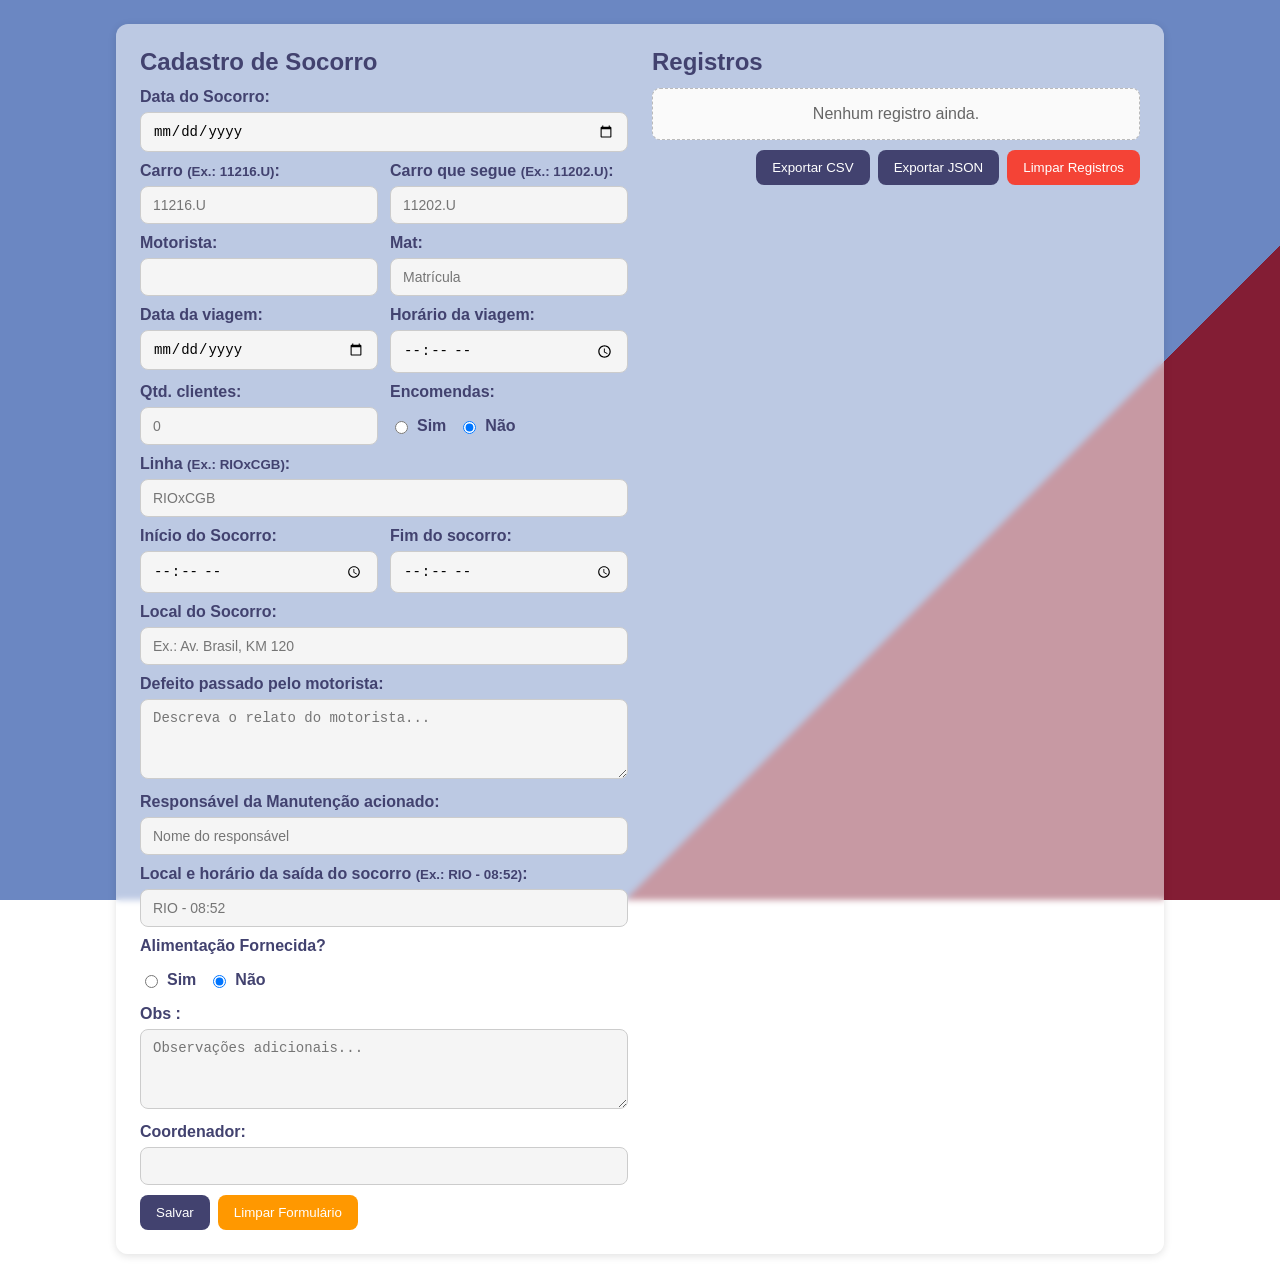
<file: exemploOcorrencias.html>
<!DOCTYPE html>
<html lang="pt-BR">
<head>
  <meta charset="utf-8" />
  <meta name="viewport" content="width=device-width, initial-scale=1" />
  <title>Formulário de Socorros v2.3</title>
  <style>
    :root{
      --primary:#42426F;
      --primary-hover:#303050;
      --danger:#f44336;
      --warning:#ff9800;
      --copy-done:#9ec6b8;
      --text:#222;
      --muted:#666;
    }
    body{
      font-family: Arial, sans-serif;
      color: var(--text);
      margin: 0;
      background: linear-gradient(135deg, #6B87C2 70%, #F8C01A 20%, #831D34 10%) fixed bottom center / cover no-repeat;
    }
    .container{
      display:flex;
      gap:24px;
      max-width: 1000px;
      margin: 24px auto;
      background-color: rgba(255,255,255,0.55);
      border-radius: 12px;
      padding: 24px;
      box-shadow: 0 2px 8px rgba(0,0,0,0.12);
      backdrop-filter: blur(3px);
    }
    form{ flex:1; min-width: 300px; }
    .report-container{ flex:1; min-width: 300px; }

    h2{ color: var(--primary); margin: 0 0 12px; }

    label{
      display:block;
      margin: 10px 0 6px;
      color: var(--primary);
      font-weight: 600;
    }
    input[type="text"], input[type="number"], input[type="date"], input[type="time"], textarea, select{
      width: 100%;
      padding: 10px 12px;
      border: 1px solid #ccc;
      border-radius: 8px;
      background-color: #f5f5f5;
      transition: border-color .2s ease;
      font-size: 14px;
      box-sizing: border-box;
    }
    input:focus, textarea:focus, select:focus{
      outline: none; border-color: var(--primary); background-color: #fff;
    }
    textarea{ min-height: 80px; resize: vertical; }

    .row{ display:grid; grid-template-columns: 1fr 1fr; gap: 12px; }
    .row-3{ display:grid; grid-template-columns: 1fr 1fr 1fr; gap: 12px; }

    .radio-group{ display:flex; gap: 12px; align-items:center; }
    .radio-item{ display:flex; gap:6px; align-items:center; }

    .actions{ display:flex; flex-wrap:wrap; gap:8px; margin-top: 10px; }
    .btn{
      display:inline-block; padding:10px 16px; border:none; border-radius:8px;
      color:#fff; background:var(--primary); cursor:pointer;
      transition: transform .04s ease, filter .2s ease, background-color .2s ease;
    }
    .btn:active{ transform: translateY(1px); }
    .btn-primary{ background:var(--primary); }
    .btn-primary:hover{ background:var(--primary-hover); }
    .btn-warning{ background:var(--warning); }
    .btn-warning:hover{ filter:brightness(.95); }
    .btn-danger{ background:var(--danger); }
    .btn-danger:hover{ filter:brightness(.95); }
    .btn-copy{ background:var(--primary); }
    .btn-copy:hover{ filter:brightness(.95); }
    .btn-copy.copied{ background: var(--copy-done); color:#083b2e; }

    .report-entry{
      background:#fff; border:1px solid #e6e6e6; border-radius:10px;
      padding:12px 12px 10px; margin-bottom:12px;
      box-shadow: 0 1px 4px rgba(0,0,0,0.05);
    }
    .report-entry p{ margin:6px 0; font-size:14px; line-height:1.35; word-break: break-word; }
    .report-entry strong{ font-weight:700; }

    .empty-state{
      text-align:center; color: var(--muted); padding:16px;
      border:1px dashed #bbb; border-radius:8px; background:#fafafa;
    }
    .toolbar{ display:flex; gap:8px; margin-top:10px; justify-content:flex-end; }

    @media (max-width: 900px){
      .container{ flex-direction:column; }
      .row, .row-3{ grid-template-columns: 1fr; }
    }
  </style>
</head>
<body>
  <div class="container">
    <form id="socorroForm" autocomplete="off" novalidate>
      <h2>Cadastro de Socorro</h2>

      <label for="dataSocorro">Data do Socorro:</label>
      <input id="dataSocorro" type="date" name="dataSocorro" required>

      <div class="row">
        <div>
          <label for="carro">Carro <small>(Ex.: 11216.U)</small>:</label>
          <input id="carro" type="text" name="carro" list="carrosList" placeholder="11216.U" required>
          <datalist id="carrosList">
            <option value="11216.U"></option>
            <option value="11202.U"></option>
            <option value="11001.U"></option>
          </datalist>
        </div>
        <div>
          <label for="carroSegue">Carro que segue <small>(Ex.: 11202.U)</small>:</label>
          <input id="carroSegue" type="text" name="carroSegue" list="carrosList" placeholder="11202.U">
        </div>
      </div>

      <div class="row">
        <div>
          <label for="motorista">Motorista:</label>
          <input id="motorista" type="text" name="motorista" required>
        </div>
        <div>
          <label for="matricula">Mat:</label>
          <input id="matricula" type="text" name="matricula" placeholder="Matrícula">
        </div>
      </div>

      <div class="row">
        <div>
          <label for="dataViagem">Data da viagem:</label>
          <input id="dataViagem" type="date" name="dataViagem">
        </div>
        <div>
          <label for="horarioViagem">Horário da viagem:</label>
          <input id="horarioViagem" type="time" name="horarioViagem">
        </div>
      </div>

      <div class="row">
        <div>
          <label for="qtdClientes">Qtd. clientes:</label>
          <input id="qtdClientes" type="number" name="qtdClientes" min="0" step="1" placeholder="0">
        </div>
        <div>
          <label>Encomendas:</label>
          <div class="radio-group" role="radiogroup" aria-label="Encomendas">
            <label class="radio-item">
              <input type="radio" name="encomendas" value="Sim"> <span>Sim</span>
            </label>
            <label class="radio-item">
              <input type="radio" name="encomendas" value="Não" checked> <span>Não</span>
            </label>
          </div>
        </div>
      </div>

      <label for="linha">Linha <small>(Ex.: RIOxCGB)</small>:</label>
      <input id="linha" type="text" name="linha" placeholder="RIOxCGB">

      <div class="row">
        <div>
          <label for="inicioSocorro">Início do Socorro:</label>
          <input id="inicioSocorro" type="time" name="inicioSocorro">
        </div>
        <div>
          <label for="fimSocorro">Fim do socorro:</label>
          <input id="fimSocorro" type="time" name="fimSocorro">
        </div>
      </div>

      <label for="localSocorro">Local do Socorro:</label>
      <input id="localSocorro" type="text" name="localSocorro" placeholder="Ex.: Av. Brasil, KM 120">

      <label for="defeitoMotorista">Defeito passado pelo motorista:</label>
      <textarea id="defeitoMotorista" name="defeitoMotorista" placeholder="Descreva o relato do motorista..."></textarea>

      <label for="responsavelManutencao">Responsável da Manutenção acionado:</label>
      <input id="responsavelManutencao" type="text" name="responsavelManutencao" placeholder="Nome do responsável">

      <label for="saidaSocorro">Local e horário da saída do socorro <small>(Ex.: RIO - 08:52)</small>:</label>
      <input id="saidaSocorro" type="text" name="saidaSocorro" placeholder="RIO - 08:52">

      <!-- NOVO CAMPO: Alimentação Fornecida? -->
      <label>Alimentação Fornecida?</label>
      <div class="radio-group" role="radiogroup" aria-label="Alimentação Fornecida?">
        <label class="radio-item">
          <input type="radio" name="alimentacaoFornecida" value="Sim"> <span>Sim</span>
        </label>
        <label class="radio-item">
          <input type="radio" name="alimentacaoFornecida" value="Não" checked> <span>Não</span>
        </label>
      </div>
      <!-- FIM NOVO CAMPO -->

      <label for="obs">Obs :</label>
      <textarea id="obs" name="obs" placeholder="Observações adicionais..."></textarea>

      <label for="coordenador">Coordenador:</label>
      <input id="coordenador" type="text" name="coordenador">

      <div class="actions">
        <button type="submit" class="btn btn-primary">Salvar</button>
        <button id="resetButton" type="reset" class="btn btn-warning">Limpar Formulário</button>
      </div>
    </form>

    <div class="report-container">
      <h2>Registros</h2>
      <div id="report"></div>

      <div class="toolbar">
        <button id="exportCSV" class="btn btn-primary" title="Exportar todas em CSV">Exportar CSV</button>
        <button id="exportJSON" class="btn btn-primary" title="Exportar todas em JSON">Exportar JSON</button>
        <button id="clearAll" class="btn btn-danger" title="Apagar todos os registros">Limpar Registros</button>
      </div>
    </div>
  </div>

  <script>
    document.addEventListener("DOMContentLoaded", () => {
      const form = document.getElementById("socorroForm");
      const reportDiv = document.getElementById("report");
      const exportCSVBtn = document.getElementById("exportCSV");
      const exportJSONBtn = document.getElementById("exportJSON");
      const clearAllBtn = document.getElementById("clearAll");

      // ---- Storage robusto ----
      function loadData(){
        try{
          const raw = localStorage.getItem("socorrosV2");
          const arr = raw ? JSON.parse(raw) : [];
          return Array.isArray(arr) ? arr : [];
        }catch{ return []; }
      }
      function saveData(arr){
        localStorage.setItem("socorrosV2", JSON.stringify(arr));
      }

      // ---- Util ----
      function uid(){ return `${Date.now()}_${Math.random().toString(36).slice(2,8)}`; }

      function formatBRDate(dateStr){
        if(!dateStr) return "";
        const [y,m,d] = dateStr.split("-");
        return `${d}/${m}/${y.slice(2)}`; // dd/mm/aa
      }
      function makeTs(dateStr, timeStr){
        if(!dateStr && !timeStr) return 0;
        const iso = `${dateStr || "1970-01-01"}T${timeStr || "00:00"}:00`;
        const ms = Date.parse(iso);
        return Number.isNaN(ms) ? 0 : ms;
      }

      function getField(el){ return (el?.value ?? "").trim(); }

      function extractFormData(formEl){
        const data = {};
        const fields = formEl.querySelectorAll("input, textarea, select");
        fields.forEach(f => {
          if(f.type === "radio"){
            if(f.checked){ data[f.name] = f.value; }
          } else {
            data[f.name] = getField(f);
          }
        });
        return data;
      }

      function clearForm(formEl){ formEl.reset(); }

      function line(label, value){
        const p = document.createElement("p");
        const strong = document.createElement("strong");
        strong.textContent = label + " ";
        const span = document.createElement("span");
        span.textContent = value ?? "";
        p.appendChild(strong);
        p.appendChild(span);
        return p;
      }

      // >>> Cópia para WhatsApp (com ícones)
      async function copyEntryAsText(item, btn){
        const lines = [
          `📅 Data do Socorro: ${formatBRDate(item.dataSocorro)}`,
          `🚍 Carro: *${item.carro}*`,
          `👤 Motorista: ${item.motorista}`,
          `🪪 Mat: ${item.matricula}`,
          `🗓️ Data da viagem: ${formatBRDate(item.dataViagem)}`,
          `⏰ Horário da viagem: ${item.horarioViagem}`,
          `👥 Qtd. clientes: ${item.qtdClientes}`,
          `📦 Encomendas: ${item.encomendas || ""}`,
          `🍽️ Alimentação Fornecida: ${item.alimentacaoFornecida || ""}`,
          `🧭 Linha: ${item.linha}`,
          `⏱️ Início do Socorro: ${item.inicioSocorro}`,
          `📍 Local do Socorro: ${item.localSocorro}`,
          `🛠️ Defeito passado pelo motorista: ${item.defeitoMotorista}`,
          `🧰 Responsável da Manutenção acionado: ${item.responsavelManutencao}`,
          `🚐💨 Saída do socorro: ${item.saidaSocorro}`,
          `✅ Fim do socorro: ${item.fimSocorro}`,
          `➡️ Carro que segue: ${item.carroSegue}`,
          `📝 Obs: ${item.obs}`,
          `🧑‍💼 Coordenador: ${item.coordenador}`,
          ``
        ];
        await navigator.clipboard.writeText(lines.join("\n"));
        if(btn){
          const old = btn.textContent;
          btn.classList.add("copied");
          btn.textContent = "Copiado!";
          setTimeout(()=>{ btn.classList.remove("copied"); btn.textContent = old; }, 1800);
        }
      }
      // <<< Fim da cópia

      function updateReport(arr){
        reportDiv.innerHTML = "";
        if(!arr.length){
          const empty = document.createElement("div");
          empty.className = "empty-state";
          empty.textContent = "Nenhum registro ainda.";
          reportDiv.appendChild(empty);
          return;
        }

        // Ordenar por Data do Socorro + Início do Socorro (mais recentes primeiro)
        const sorted = [...arr].sort((a,b) => {
          const ta = makeTs(a.dataSocorro, a.inicioSocorro || a.horarioViagem || a.fimSocorro);
          const tb = makeTs(b.dataSocorro, b.inicioSocorro || b.horarioViagem || b.fimSocorro);
          return tb - ta;
        });

        sorted.forEach(item => {
          const entry = document.createElement("div");
          entry.className = "report-entry";

          entry.appendChild(line("Data do Socorro:", formatBRDate(item.dataSocorro)));
          entry.appendChild(line("Carro:", item.carro));
          entry.appendChild(line("Motorista:", item.motorista));
          entry.appendChild(line("Mat:", item.matricula));
          entry.appendChild(line("Data da viagem:", formatBRDate(item.dataViagem)));
          entry.appendChild(line("Horário da viagem:", item.horarioViagem));
          entry.appendChild(line("Qtd. clientes:", item.qtdClientes));
          entry.appendChild(line("Encomendas:", item.encomendas));
          entry.appendChild(line("Alimentação Fornecida:", item.alimentacaoFornecida)); /* NOVO */
          entry.appendChild(line("Linha:", item.linha));
          entry.appendChild(line("Início do Socorro:", item.inicioSocorro));
          entry.appendChild(line("Local do Socorro:", item.localSocorro));
          entry.appendChild(line("Defeito passado pelo motorista:", item.defeitoMotorista));
          entry.appendChild(line("Responsável da Manutenção acionado:", item.responsavelManutencao));
          entry.appendChild(line("Saída do socorro:", item.saidaSocorro));
          entry.appendChild(line("Fim do socorro:", item.fimSocorro));
          entry.appendChild(line("Carro que segue:", item.carroSegue));
          entry.appendChild(line("Obs:", item.obs));
          entry.appendChild(line("Coordenador:", item.coordenador));

          const actions = document.createElement("div");
          actions.className = "actions";

          const editBtn = document.createElement("button");
          editBtn.type = "button";
          editBtn.className = "btn btn-warning";
          editBtn.textContent = "Editar";
          editBtn.addEventListener("click", () => editItem(item.id));

          const delBtn = document.createElement("button");
          delBtn.type = "button";
          delBtn.className = "btn btn-danger";
          delBtn.textContent = "Excluir";
          delBtn.addEventListener("click", () => deleteItem(item.id));

          const copyBtn = document.createElement("button");
          copyBtn.type = "button";
          copyBtn.className = "btn btn-copy";
          copyBtn.textContent = "Copiar";
          copyBtn.addEventListener("click", () => copyEntryAsText(item, copyBtn));

          actions.appendChild(editBtn);
          actions.appendChild(delBtn);
          actions.appendChild(copyBtn);
          entry.appendChild(actions);

          reportDiv.appendChild(entry);
        });
      }

      function saveItem(data){
        const arr = loadData();
        arr.push({ id: uid(), ...data });
        saveData(arr);
        updateReport(arr);
      }

      function editItem(id){
        const arr = loadData();
        const item = arr.find(x => x.id === id);
        if(!item) return;

        // Preenche o formulário
        Object.keys(item).forEach(k => {
          if(k === "id") return;
          const el = form.elements[k];
          if(!el) return;
          if(el.type === "radio"){
            const radios = form.querySelectorAll(`input[name="${k}"]`);
            radios.forEach(r => r.checked = (r.value === item[k]));
          }else{
            el.value = item[k] || "";
          }
        });

        // Remove o item editado da base para regravar ao salvar
        const next = arr.filter(x => x.id !== id);
        saveData(next);
        updateReport(next);
      }

      function deleteItem(id){
        if(!confirm("Excluir este registro?")) return;
        const arr = loadData().filter(x => x.id !== id);
        saveData(arr);
        updateReport(arr);
      }

      function clearAll(){
        if(!confirm("Tem certeza que deseja remover todos os registros?")) return;
        localStorage.removeItem("socorrosV2");
        updateReport([]);
      }

      // ---- Exportações ----
      const CSV_HEADERS = [
        "dataSocorro","carro","motorista","matricula","dataViagem","horarioViagem",
        "qtdClientes","encomendas","alimentacaoFornecida","linha","inicioSocorro","localSocorro",
        "defeitoMotorista","responsavelManutencao","saidaSocorro","fimSocorro",
        "carroSegue","obs","coordenador","id"
      ];

      function exportJSON(){
        const arr = loadData();
        const blob = new Blob([JSON.stringify(arr, null, 2)], {type:"application/json"});
        const url = URL.createObjectURL(blob);
        download(url, `socorros_${new Date().toISOString().slice(0,10)}.json`);
      }

      function exportCSV(){
        const arr = loadData();
        if(!arr.length){ alert("Não há dados para exportar."); return; }

        const escapeCSV = (val="") => {
          const v = String(val).replace(/"/g,'""');
          return /[",\n;]/.test(v) ? `"${v}"` : v;
        };

        const lines = [];
        lines.push(CSV_HEADERS.join(";"));
        for(const o of arr){
          const row = CSV_HEADERS.map(h => {
            if(h === "dataSocorro" || h === "dataViagem"){
              return escapeCSV(formatBRDate(o[h] ?? ""));
            }
            return escapeCSV(o[h] ?? "");
          }).join(";");
          lines.push(row);
        }

        const blob = new Blob([lines.join("\n")], {type:"text/csv;charset=utf-8"});
        const url = URL.createObjectURL(blob);
        download(url, `socorros_${new Date().toISOString().slice(0,10)}.csv`);
      }

      function download(url, filename){
        const a = document.createElement("a");
        a.href = url; a.download = filename;
        document.body.appendChild(a); a.click();
        a.remove(); URL.revokeObjectURL(url);
      }

      // ---- Eventos ----
      form.addEventListener("submit", (e) => {
        e.preventDefault();
        const data = extractFormData(form);
        saveItem(data);
        clearForm(form);
      });

      exportCSVBtn.addEventListener("click", (e) => { e.preventDefault(); exportCSV(); });
      exportJSONBtn.addEventListener("click", (e) => { e.preventDefault(); exportJSON(); });
      clearAllBtn.addEventListener("click", (e) => { e.preventDefault(); clearAll(); });

      // Inicialização
      updateReport(loadData());
    });
  </script>
</body>
</html>
</file>
